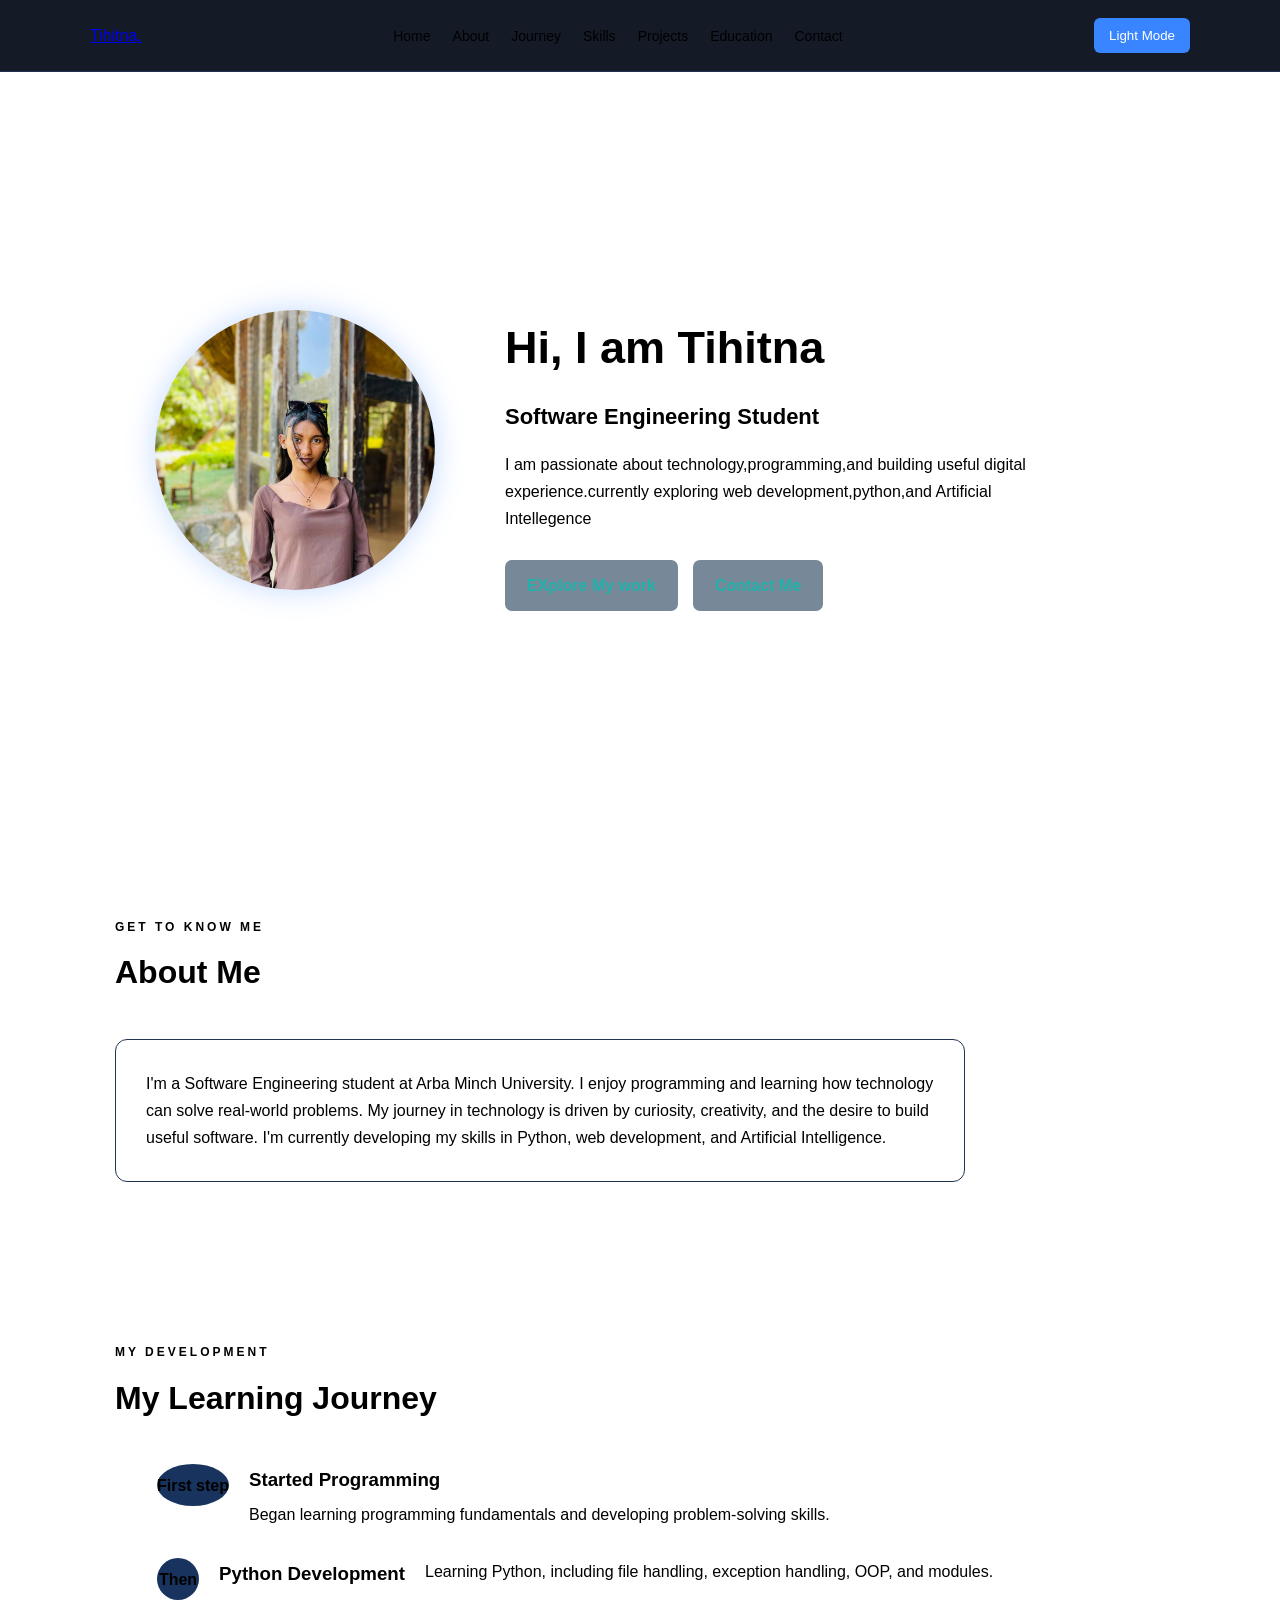
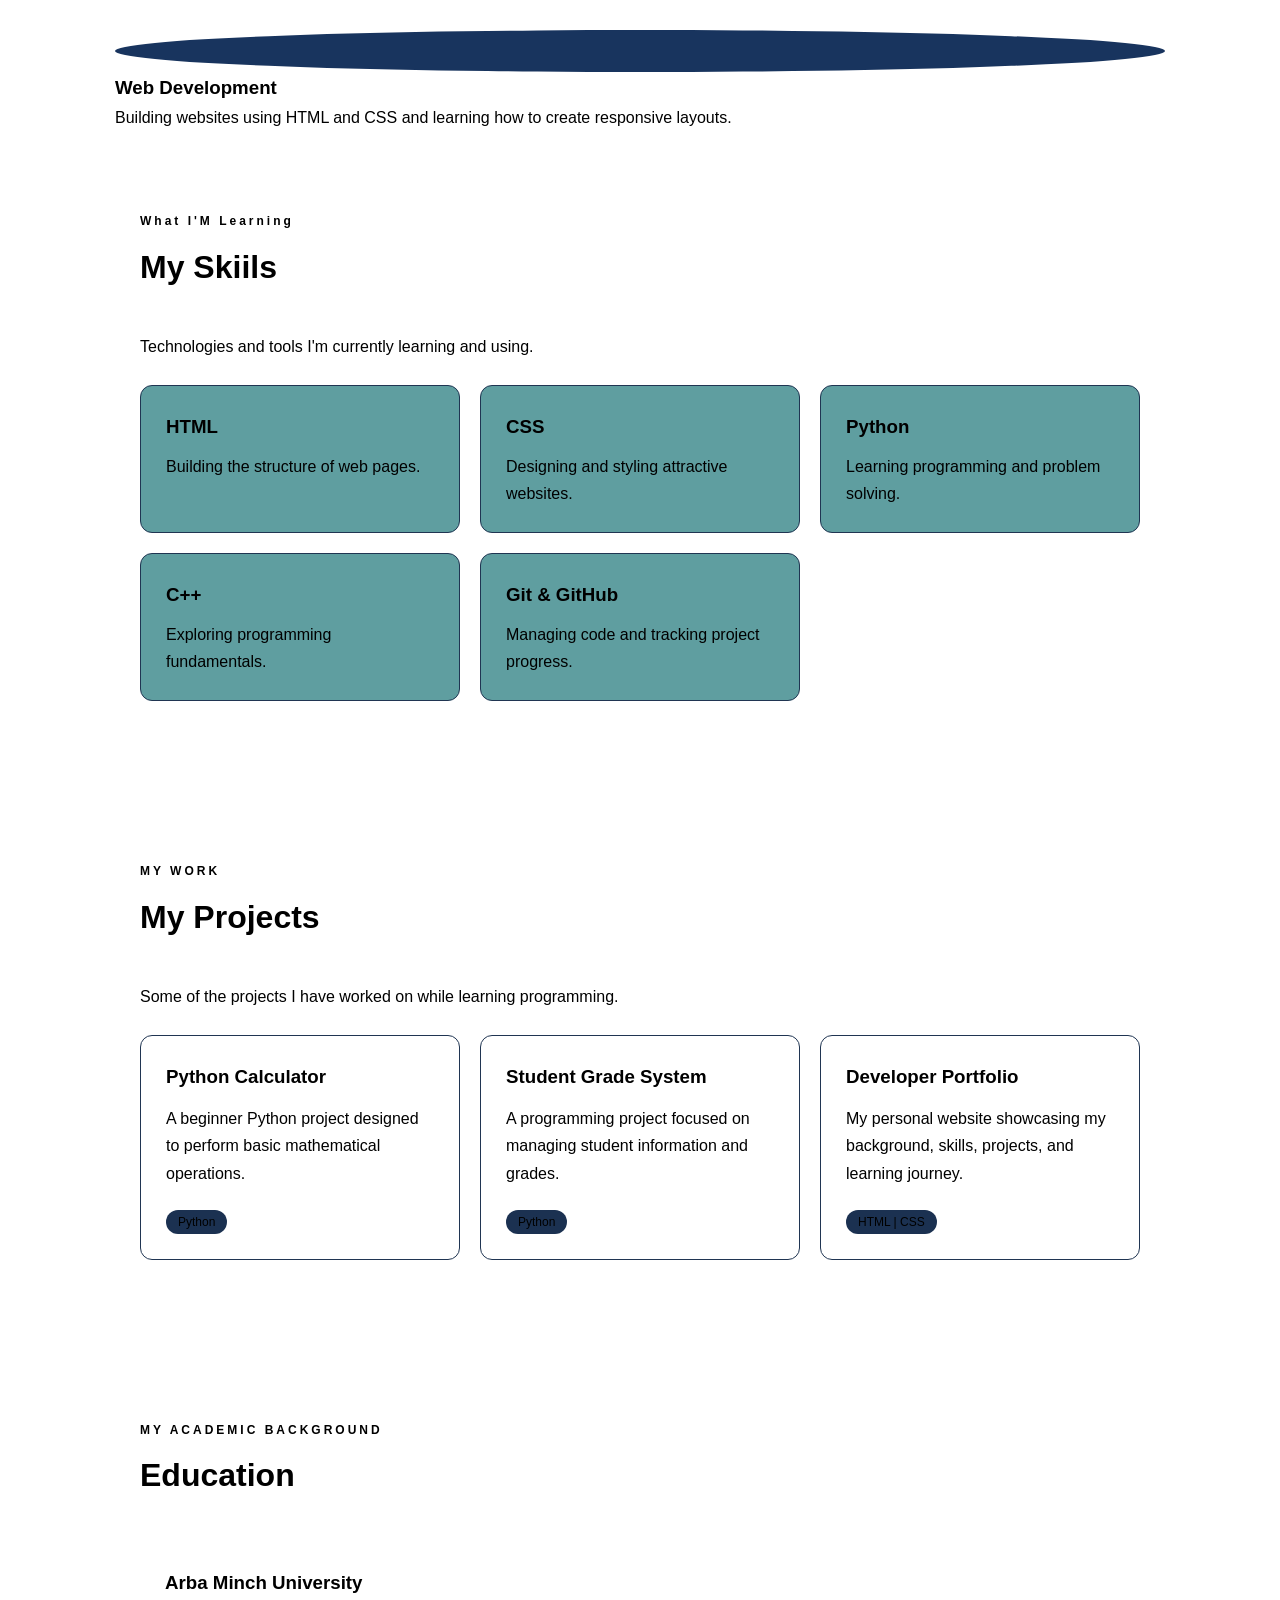
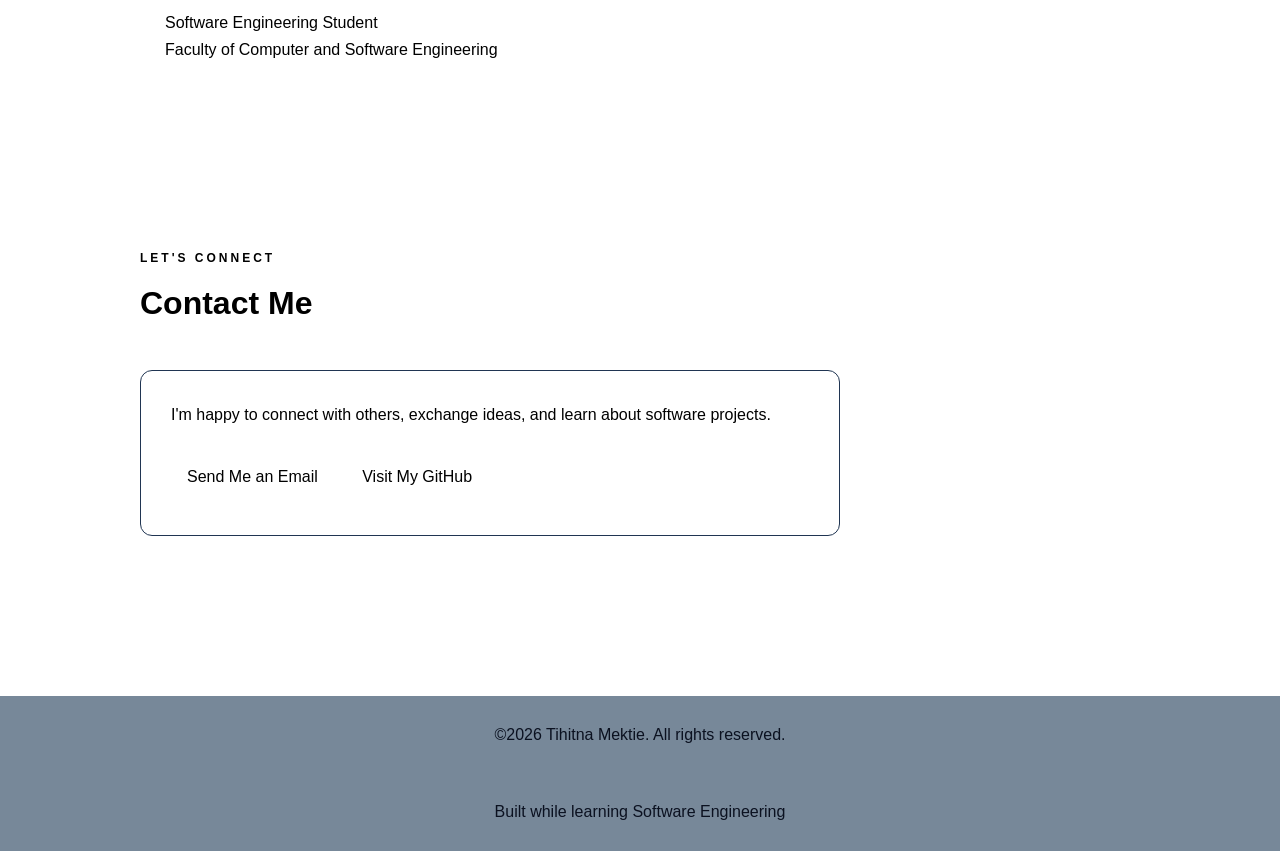
<file: index.html>
<!DOCTYPE html>
<html lang="en">
<head>
    <meta charset="UTF-8">
    <meta name="viewport" content="width=device-width, initial-scale=1.0">
    <title>My Developer Portifolio</title>
    <link rel="stylesheet"href="style2.css">
</head>
<body>
    <header>
      <nav class="navbar">

        
        <a href="#home" class="logo">Tihitna<span>.</span></a>
        <ul class="nav-links">
         <li><a href="#home">Home</a></li>
        <li><a href="#about">About</a></li>
        <li><a href="#journey">Journey</a></li>
        <li><a href="#skills">Skills</a></li>
        <li><a href="#projects">Projects</a></li>
        <li><a href="#education">Education</a></li>
        <li><a href="#contact">Contact</a></li></ul>
        <button id="theme-toggle">Light Mode</button>
    </nav></header>
     <main>
        <section id="home" class="hero">
            <div class="hero-image">
                <img src="tttt.jpg" alt="My Profile">
            </div>
            <div class="hero-text">
            <h1>Hi, I am <span>Tihitna</span></h1>
            <h2>Software Engineering Student</h2>
            <p> I am passionate about technology,programming,and building useful digital experience.currently exploring web development,python,and Artificial Intellegence</p>
            <div class ="hero-buttons">
            <a href="#projects" class="btn">EXplore My work</a>
            <a href="#contact" class="btn">Contact Me</a>
            </div></div>
            <br><br><br><br><br>
            
        </section>
        <section id="about" class="section">

            <p class="section-label">GET TO KNOW ME</p>

            <h2 class="section-title">About Me</h2>

            <div class="about-card">
                <p>
                    I'm a Software Engineering student at Arba Minch
                    University. I enjoy programming and learning how
                    technology can solve real-world problems.

                    My journey in technology is driven by curiosity,
                    creativity, and the desire to build useful software.

                    I'm currently developing my skills in Python,
                    web development, and Artificial Intelligence.
                </p>
            </div>

        </section>
        
        <section id="journey" class="section">

            <p class="section-label">MY DEVELOPMENT</p>

            <h2 class="section-title">My Learning Journey</h2>

            <div class="journey-container">

                <div class="journey-item">
                    <span class="journey-step">First step</span>
                
                    
                    <div>
                        <h3>Started Programming </h3>
                        <p>
                            Began learning programming fundamentals
                            and developing problem-solving skills.
                        </p>
                    </div>
                </div>
                <div class="journey-item">
                    <span class="journey-step">Then</span>
                        <h3>Python Development</h3>
                        <p>
                            Learning Python, including file handling,
                            exception handling, OOP, and modules.
                        </p>
                    </div>
                </div>
                <span class="journey-step"></span>
                    <div>
                        <h3>Web Development</h3>
                        <p>
                            Building websites using HTML and CSS
                            and learning how to create responsive layouts.
                        </p>
                    </div>
                </div>
                    
                        
       <section id="skills" class="section">
        <p class="section-label">What I'M Learning</p>
        <h2 class="section-title">My Skiils</h2>
         <p class="section-description">
                Technologies and tools I'm currently learning and using.
            </p>

            <div class="skills-container">

                <div class="skill-card">
                    <h3>HTML</h3>
                    <p>Building the structure of web pages.</p>
                </div>

                <div class="skill-card">
                    <h3>CSS</h3>
                    <p>Designing and styling attractive websites.</p>
                </div>

                <div class="skill-card">
                    <h3>Python</h3>
                    <p>Learning programming and problem solving.</p>
                </div>

                <div class="skill-card">
                    <h3>C++</h3>
                    <p>Exploring programming fundamentals.</p>
                </div>

                <div class="skill-card">
                    <h3>Git & GitHub</h3>
                    <p>Managing code and tracking project progress.</p>
                </div>

            </div>

        </section>

         <section id="projects" class="section">

            <p class="section-label">MY WORK</p>

            <h2 class="section-title">My Projects</h2>

            <p class="section-description">
                Some of the projects I have worked on while learning programming.
            </p>

            <div class="projects-container">

                <div class="project-card">
                    <div class="project-step"></div>

                    <h3>Python Calculator</h3>

                    <p>
                        A beginner Python project designed
                        to perform basic mathematical operations.
                    </p>

                    <span class="project-tech">Python</span>
                </div>


                <div class="project-card">
                    <div class="project-step"></div>

                    <h3>Student Grade System</h3>

                    <p>
                        A programming project focused on
                        managing student information and grades.
                    </p>

                    <span class="project-tech">Python</span>
                </div>


                <div class="project-card">
                    <div class="project-step"></div>

                    <h3>Developer Portfolio</h3>

                    <p>
                        My personal website showcasing my
                        background, skills, projects, and learning journey.
                    </p>

                    <span class="project-tech">HTML | CSS</span>
                </div>

            </div>

        </section>

        <section id="education" class="section">

            <p class="section-label">MY ACADEMIC BACKGROUND</p>

            <h2 class="section-title">Education</h2>

            <div class="education-card">

                <h3>Arba Minch University</h3>

                <p>Software Engineering Student</p>
<p>Faculty of Computer and Software Engineering</p>

            </div>

        </section>
        <section id="contact" class="section">

            <p class="section-label">LET'S CONNECT</p>

            <h2 class="section-title">Contact Me</h2>

            <div class="contact-card">

                <p>
                    I'm happy to connect with others,
                    exchange ideas, and learn about software projects.
                </p>

                <a href="mailto:habilmektie@gmail.com" class="contact-link">
                    Send Me an Email
                </a>

                <a href="https://github.com/habilmektie-sys"
                   target="_blank"
                   rel="noopener noreferrer"
                   class="contact-link">
                    Visit My GitHub
                </a>

            </div>

        </section>

    </main>


        <footer>
            <p>&copy;2026 Tihitna Mektie. All rights reserved.</p>
            <p>Built while learning Software Engineering</p>
        </footer>
        <script src="script.js"></script>
</body>
</html>
</file>
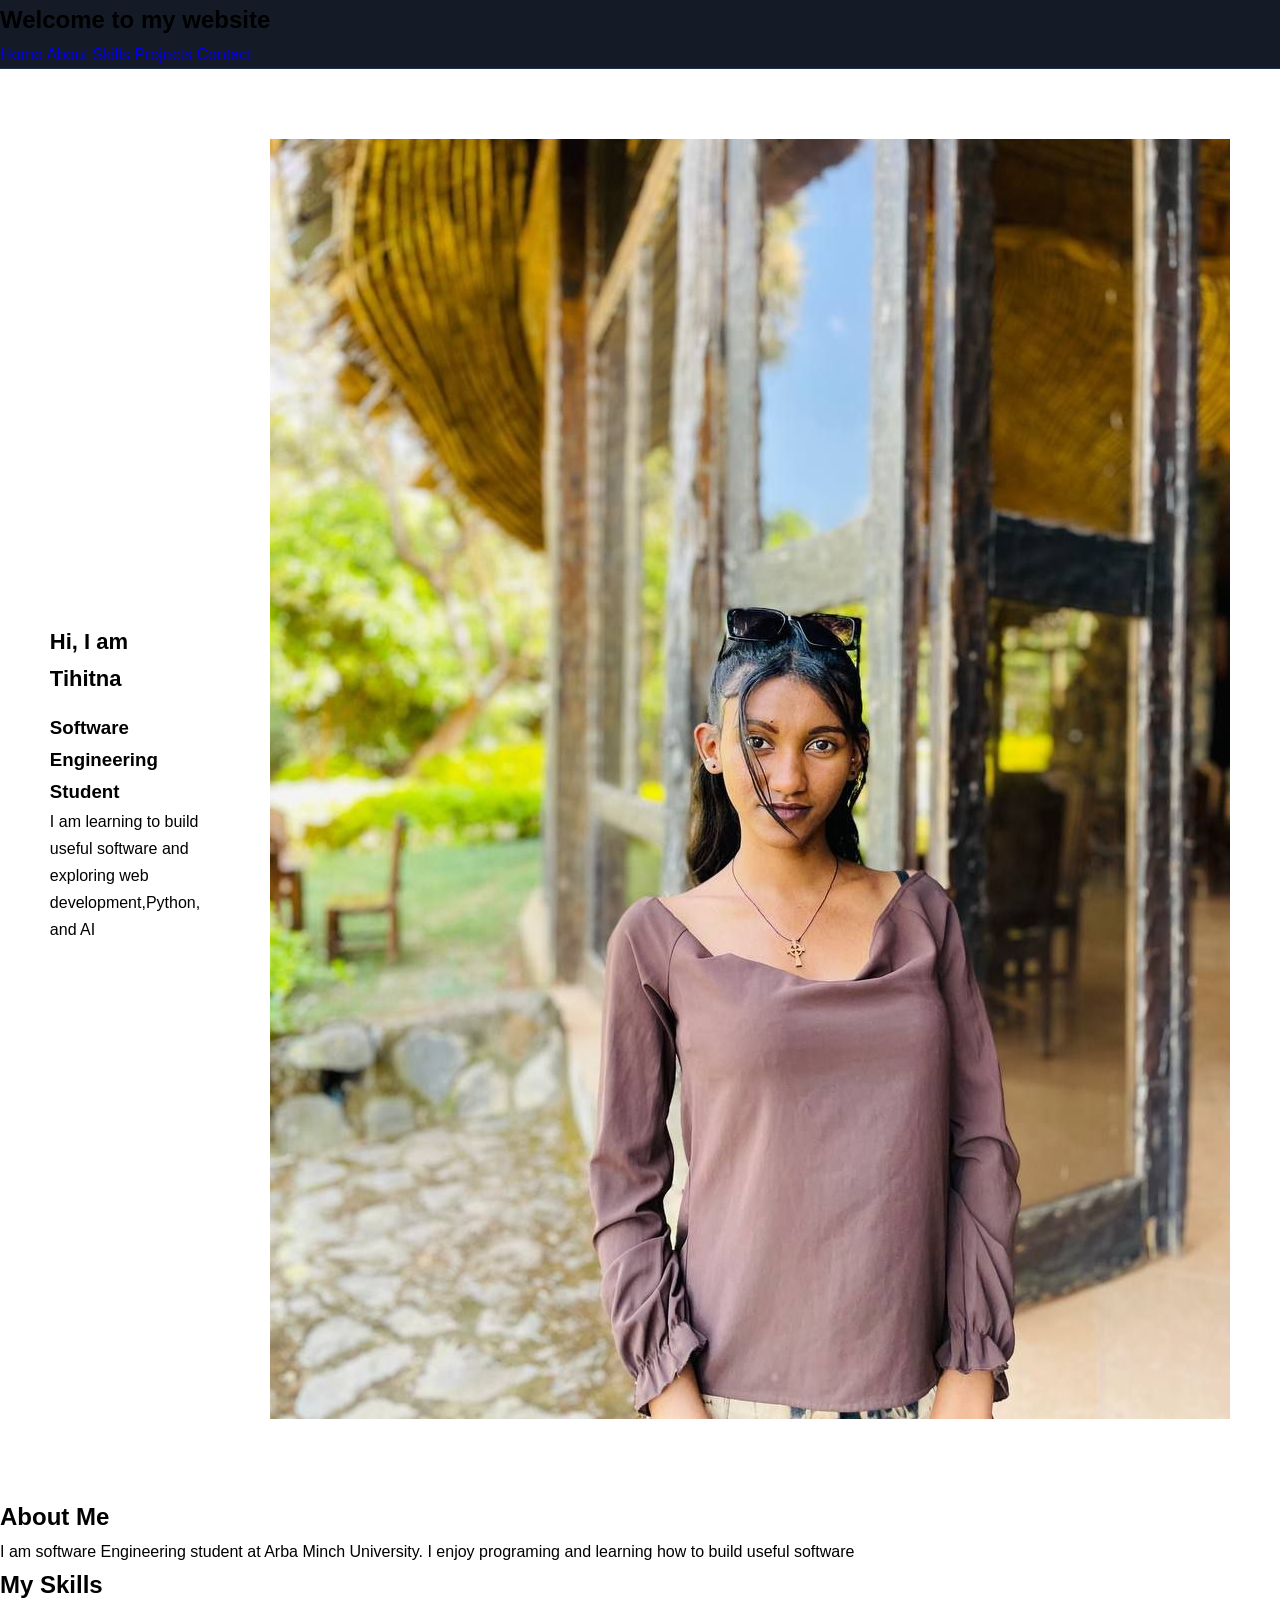
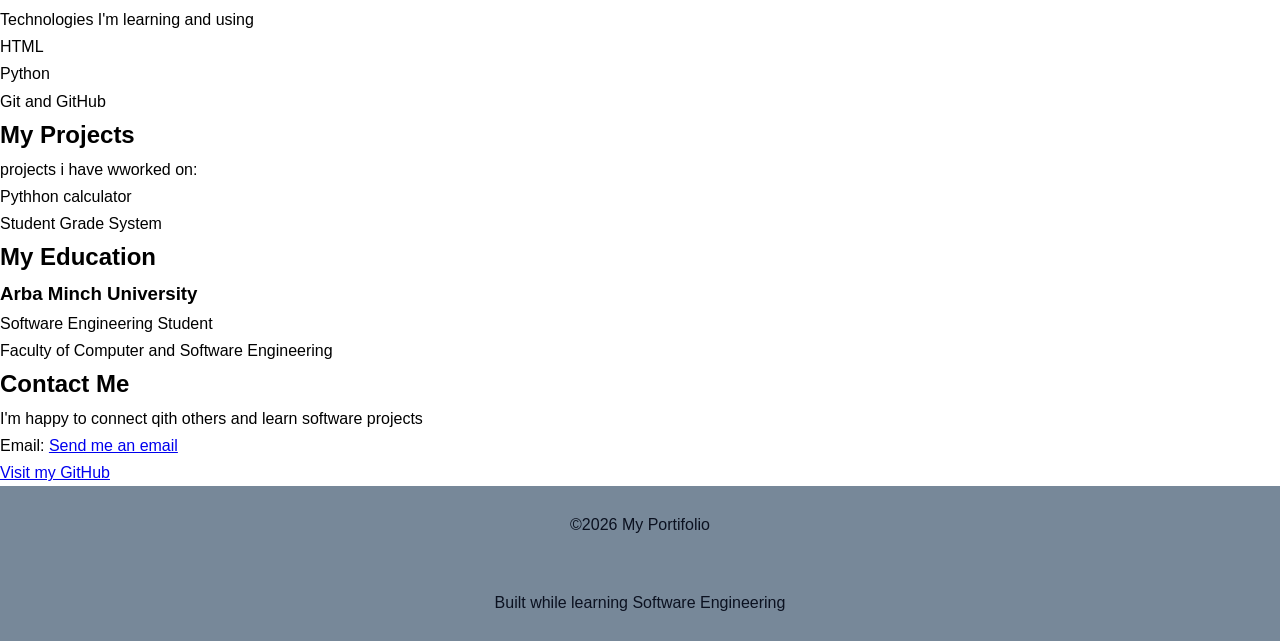
<file: index3.html>
<!DOCTYPE html>
<html lang="en">
<head>
    <meta charset="UTF-8">
    <meta name="viewport" content="width=device-width, initial-scale=1.0">
    <title>My Developer Portifolio</title>
    <link rel="stylesheet"href="style2.css">
</head>
<body>
    <header>
      <nav>
        <h1>Welcome to my website</h1>
        <a href="home">Home</a>
        <a href="about">About</a>
        <a href="Skills">Skills</a>
        <a href="projects">Projects</a>
        <a href="contact">Contact</a>
        </nav></header>
     <main>
        <section id="home" class="hero">
            <div class="hero-text">
            <h2>Hi, I am Tihitna</h2>
            <h3>Software Engineering Student</h3>
            <p> I am learning to build useful software and exploring web development,Python, and AI</p>
            </div>
            <div class="hero=image">
                <img src="tttt.jpg" alt="My profile Photo">
            </div>
        </section>
        <section id="about">
            <h2> About Me</h2>
            <p>I am software Engineering student at Arba Minch University.
                I enjoy programing and learning how to build useful software
            </p>
        </section>
        <section id="skills">
            <h2>My Skills</h2>
            <p>Technologies I'm learning and using</p>
            <ul>
                <li>HTML</li>
                <li>Python</li>
                <li>Git and GitHub</li>
            </ul>
        </section>
        <section id="projects">
           <h2>My Projects</h2>
           <p>projects i have wworked on:</p>
           <ul>
            <li>Pythhon calculator</li>
            <li>Student Grade System</li>
           </ul>
        </section>
        <section id="education">
           <h2>My Education</h2>
           <h3>Arba Minch University</h3>
           <p>Software Engineering Student</p>
           <p>Faculty of Computer and Software Engineering</p></section>
        <section id="contact">
           <h2>Contact Me</h2>
           <p>I'm happy to connect qith others and learn software projects</p>
           <p>Email:
            <a href="mailto:habilmektie@gmail.com">Send me an email</a></p>
            <p>
                <a href="https://github.com/habilmektie-sys">Visit my GitHub</a>
            </p>
        
        </section>
        <footer>
            <p>&copy;2026 My Portifolio</p>
            <p>Built while learning Software Engineering</p>
        </footer>
</body>
</html>
</file>
<file: style2.css>
*{
    margin: 0;
    box-sizing: border-box;
    padding: 0;
    scroll-behavior: smooth;
}
:right{
    --background:#080e1b;
    --card-background: #111c30;
    --blue: #3985ff;
    --light-blue: #72aaff;
    --white: #ffffff;
    --gray: #aab6c8;
}
header {
    position: sticky;
    top: 0;
    z-index: 1000;
    background-color: rgba(8, 14, 27, 0.95);
    backdrop-filter: blur(12px);
    border-bottom: 1px solid #1e3150;
}
#theme-toggle {
    background: #3985ff;
    color: white;
    border: none;
    padding: 10px 15px;
    border-radius: 6px;
    cursor: pointer;
}

body {
    font-family: Arial, sans-serif;
    background-color: var(--background);
    color: var(--white);
    line-height: 1.7;
}
.navbar {
    max-width: 1150px;
    margin: auto;
    padding: 18px 25px;

    display: flex;
    justify-content: space-between;
    align-items: center;
}
logo {
    color: var(--white);
    font-size: 25px;
    font-weight: bold;
    text-decoration: none;
}
.logo span {
    color: var(--blue);
}

.nav-links {
    display: flex;
    list-style: none;
    gap: 22px;
}
.nav-links a {
    color: var(--gray);
    text-decoration: none;
    font-size: 14px;
    transition: 0.3s;
}

.nav-links a:hover {
    color: var(--blue);
}
.hero {
    max-width: 1100px;
    min-height: 85vh;
    margin: auto;
    padding: 70px 25px;

    display: flex;
    align-items: center;
    justify-content: center;
    gap: 70px;
}

.hero-image img {
    width: 280px;
    height: 280px;
    object-fit: cover;
    border-radius: 50%;
    border: 5px solid var(--blue);
    box-shadow: 0 0 30px rgba(57, 133, 255, 0.3);
}
.welcome {
    color: var(--light-blue);
    letter-spacing: 3px;
    font-size: 12px;
    font-weight: bold;
}

.hero-text h1 {
    font-size: 45px;
    margin: 12px 0;
}

.hero-text h1 span {
    color: var(--blue);
}
.hero-text h2 {
    color: var(--gray);
    font-size: 22px;
    margin-bottom: 15px;
}

.hero-text > p:not(.welcome) {
    color: var(--gray);
    max-width: 550px;
}
.hero-buttons {
    display: flex;
    gap: 15px;
    margin-top: 28px;
}

.btn {
    display: inline-block;
    background-color:lightslategray;
    color: lightseagreen;
    padding: 12px 22px;
    border-radius: 7px;
    text-decoration: none;
    font-weight: bold;
    transition: 0.3s;
}

.btn:hover {
    background-color: #1765df;
    transform: translateY(-3px);
}
.section {
    max-width: 1100px;
    margin: auto;
    padding: 80px 25px;
    scroll-margin-top: 85px;
}

.section-label {
    color: var(--blue);
    font-size: 12px;
    font-weight: bold;
    letter-spacing: 3px;
}

.section-title {
    font-size: 32px;
    margin: 8px 0 25px;
    position: relative;
}

.section-title::after {
    content: "";
    display: block;
    width: 55px;
    height: 4px;
    background-color: var(--blue);
    margin-top: 10px;
    border-radius: 5px;
}

.section-description {
    color: var(--gray);
    margin-bottom: 25px;
}
.about-card {
    background-color: var(--card-background);
    border: 1px solid #203552;
    border-radius: 12px;
    padding: 30px;
    color: var(--gray);
    max-width: 850px;
    transition: 0.3s;
}

.about-card:hover {
    border-color: var(--blue);
    transform: translateY(-4px);
}
.journey-container {
    border-left: 2px solid var(--blue);
    margin-left: 12px;
    padding-left: 30px;
}

.journey-item {
    display: flex;
    gap: 20px;
    margin-bottom: 30px;
}
.journey-step {
    min-width: 42px;
    height: 42px;
    display: flex;
    align-items: center;
    justify-content: center;
    background-color: #18345e;
    color: var(--light-blue);
    border-radius: 50%;
    font-weight: bold;
}

.journey-item h3 {
    margin-bottom: 5px;
}

.journey-item p {
    color: var(--gray);
}
.skills-container {
    display: grid;
    grid-template-columns: repeat(3, 1fr);
    gap: 20px;
}

.skill-card {
    background-color: var(--card-background);
    border: 1px solid #203552;
    padding: 25px;
    border-radius: 12px;
    transition: 0.3s;
    background-color: cadetblue;
}

.skill-card h3 {
    color: var(--light-blue);
    margin-bottom: 10px;
}

.skill-card p {
    color: var(--gray);
}

.skill-card:hover {
    transform: translateY(-7px);
    border-color: var(--blue);
    box-shadow: 0 8px 25px rgba(57, 133, 255, 0.12);
}
.projects-container {
    display: grid;
    grid-template-columns: repeat(3, 1fr);
    gap: 20px;
}

.project-card {
    background-color: var(--card-background);
    border: 1px solid #203552;
    border-radius: 12px;
    padding: 25px;
    transition: 0.3s;
}

.project-card:hover {
    transform: translateY(-7px);
    border-color: var(--blue);
    box-shadow: 0 8px 25px rgba(57, 133, 255, 0.12);
}

.project-icon {
    width: 45px;
    height: 45px;
    background-color: #18345e;
    color: var(--light-blue);
    display: flex;
    align-items: center;
    justify-content: center;
    border-radius: 8px;
    font-weight: bold;
    margin-bottom: 20px;
}

.project-card h3 {
    margin-bottom: 12px;
}

.project-card p {
    color: var(--gray);
    margin-bottom: 20px;
}

.project-tech {
    color: var(--light-blue);
    background-color: #1b3151;
    padding: 5px 12px;
    border-radius: 20px;
    font-size: 12px;
}
.education-card {
    background-color: var(--card-background);
    border-left: 4px solid var(--blue);
    padding: 25px;
    border-radius: 8px;
    max-width: 650px;
}

.education-card h3 {
    color: var(--light-blue);
    margin-bottom: 10px;
}

.education-card p {
    color: var(--gray);
}
.contact-card {
    background-color: var(--light-blue);
    border: 1px solid #203552;
    border-radius: 12px;
    padding: 30px;
    max-width: 700px;
}

.contact-card p {
    color: var(--gray);
    margin-bottom: 20px;
}

.contact-link {
    display: inline-block;
    color: var(--light-blue);
    border: 1px solid var(--blue);
    padding: 10px 16px;
    margin: 5px 8px 5px 0;
    border-radius: 7px;
    text-decoration: none;
    transition: 0.3s;
}

.contact-link:hover {
    background-color: var(--blue);
    color: white;
}

footer{
    background-color: lightslategray;
    background-size: cover;
}
footer p{
    color: #0b1120;
    text-align: center;
    padding: 25px;
}

.light-mode {
    background-color: #f4f7fc;
    color: #17233b;
}

.light-mode .section-title,
.light-mode .hero-text h1,
.light-mode .journey-item h3,
.light-mode .project-card h3,
.light-mode .skill-card h3 {
    color: #17233b;
}
</file>
